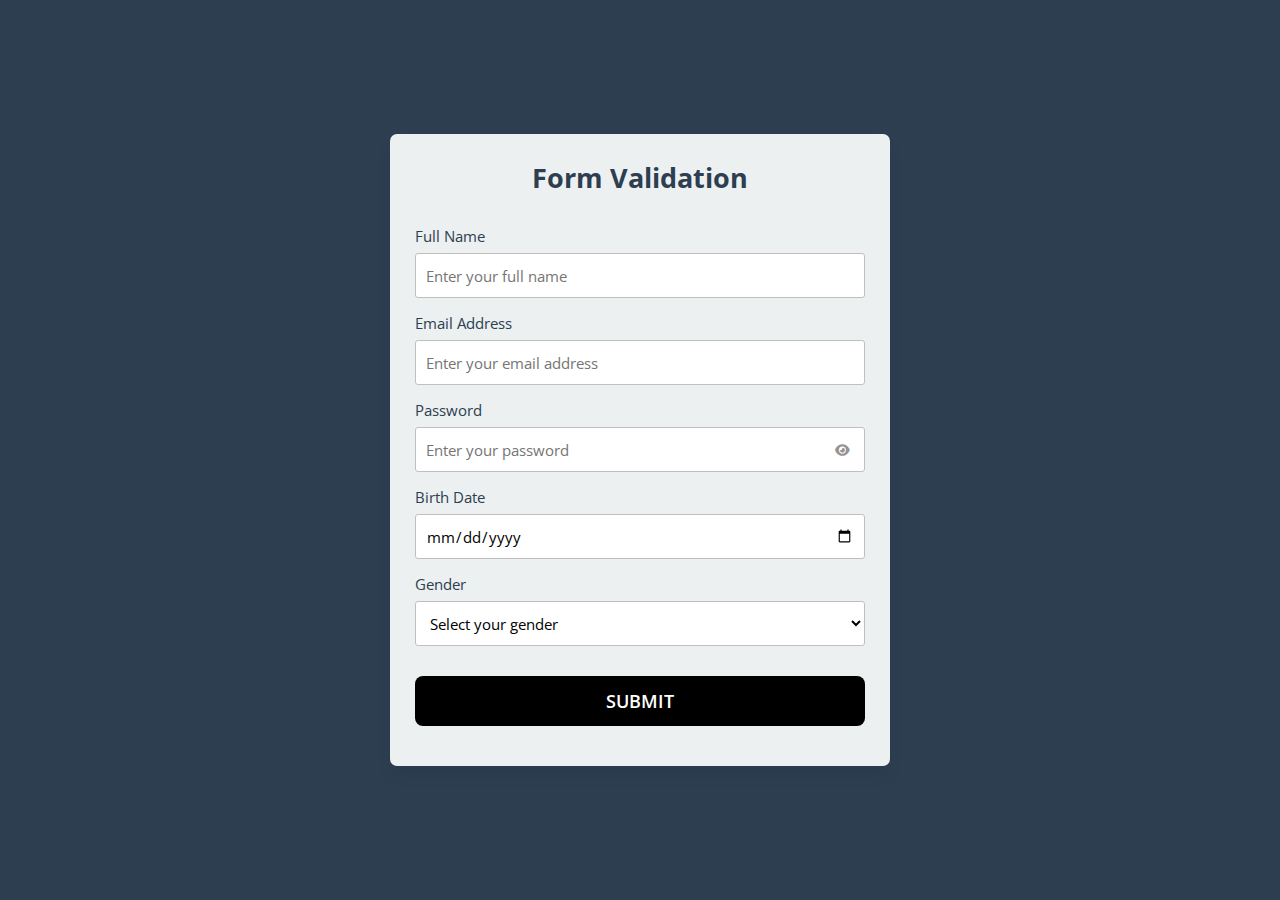
<file: FACULTY_WEBSITE/Form Validation/dist/index.html>
<!DOCTYPE html>
<html lang="en" >
<head>
  <meta charset="UTF-8">
  <title>Cool Simple Form Validation</title>
  <link rel='stylesheet' href='https://cdnjs.cloudflare.com/ajax/libs/font-awesome/6.2.1/css/all.min.css'><link rel="stylesheet" href="./style.css">

</head>
<body>
<!-- partial:index.partial.html -->
<form id="myForm">
  <h2>Form Validation</h2>
  <div class="form-group fullname">
    <label for="fullname">Full Name</label>
    <input type="text" id="fullname" placeholder="Enter your full name">
  </div>
  <div class="form-group email">
    <label for="email">Email Address</label>
    <input type="text" id="email" placeholder="Enter your email address">
  </div>
  <div class="form-group password">
    <label for="password">Password</label>
    <input type="password" id="password" placeholder="Enter your password">
    <i id="pass-toggle-btn" class="fa-solid fa-eye"></i>
  </div>
  <div class="form-group date">
    <label for="date">Birth Date</label>
    <input type="date" id="date" placeholder="Select your date">
  </div>
  <div class="form-group gender">
    <label for="gender">Gender</label>
    <select id="gender">
      <option value="" selected disabled>Select your gender</option>
      <option value="Male">Male</option>
      <option value="Female">Female</option>
      <option value="Other">Other</option>
    </select>
  </div>
  <div class="form-group submit-btn">
    <input type="submit" value="Submit">
  </div>
</form>

<div id="thank-you-content" style="display: none; color: #ffffff";>
  <h1>Thank you for filling out the form correctly 💙</h1>
</div>
<!-- partial -->
  <script  src="./script.js"></script>

</body>
</html>
</file>
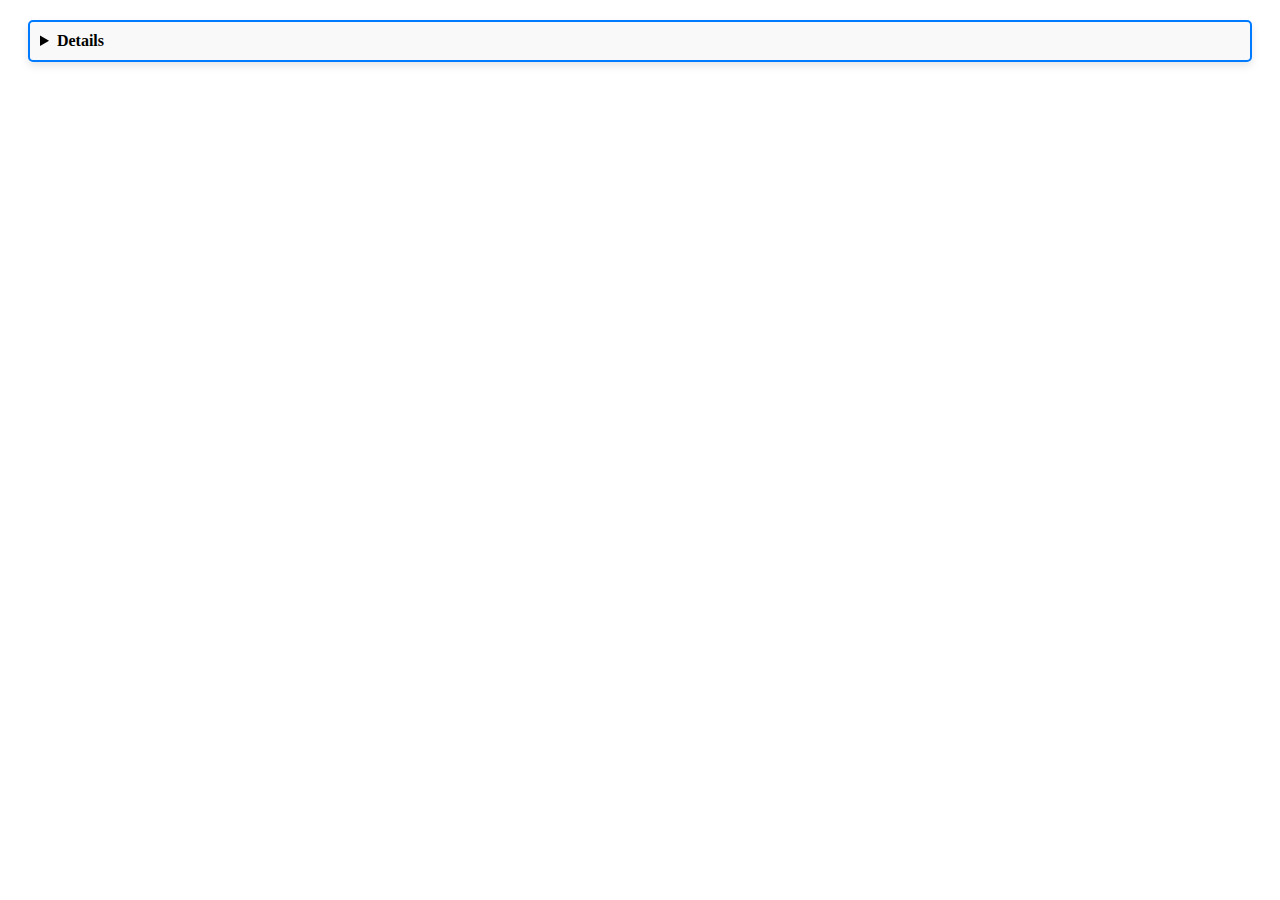
<file: FACULTY_WEBSITE/departments.html>
<!DOCTYPE html>
<html lang="en">
<head>
    <meta charset="UTF-8">
    <meta name="viewport" content="width=device-width, initial-scale=1.0">
    <title>Document</title>
    <style>
        /* Style for the container of the details element */
        details {
            border: 2px solid #007BFF; /* Blue border */
            border-radius: 5px; /* Rounded corners */
            padding: 10px; /* Padding inside the box */
            width: auto; /* Adjust width as needed, or use a specific value */
            box-shadow: 0 4px 8px rgba(0, 0, 0, 0.1); /* Optional: adds a shadow for depth */
            margin: 20px; /* Optional: adds space around the box */
            background-color: #f9f9f9; /* Light grey background */
        }

        /* Style for the summary element to make it more noticeable */
        summary {
            cursor: pointer; /* Changes the cursor to indicate it's clickable */
            font-weight: bold; /* Makes the summary text bold */
        }

        /* Additional styling can go here. For example, style the content within <details> */
        details > *:not(summary) {
            padding-top: 10px; /* Adds space between the summary and the content inside */
        }
    </style>
</head>
<body>
    <details>
        <summary>Details</summary>
        Something small enough to escape casual notice.
    </details>
</body>
</html>
</file>
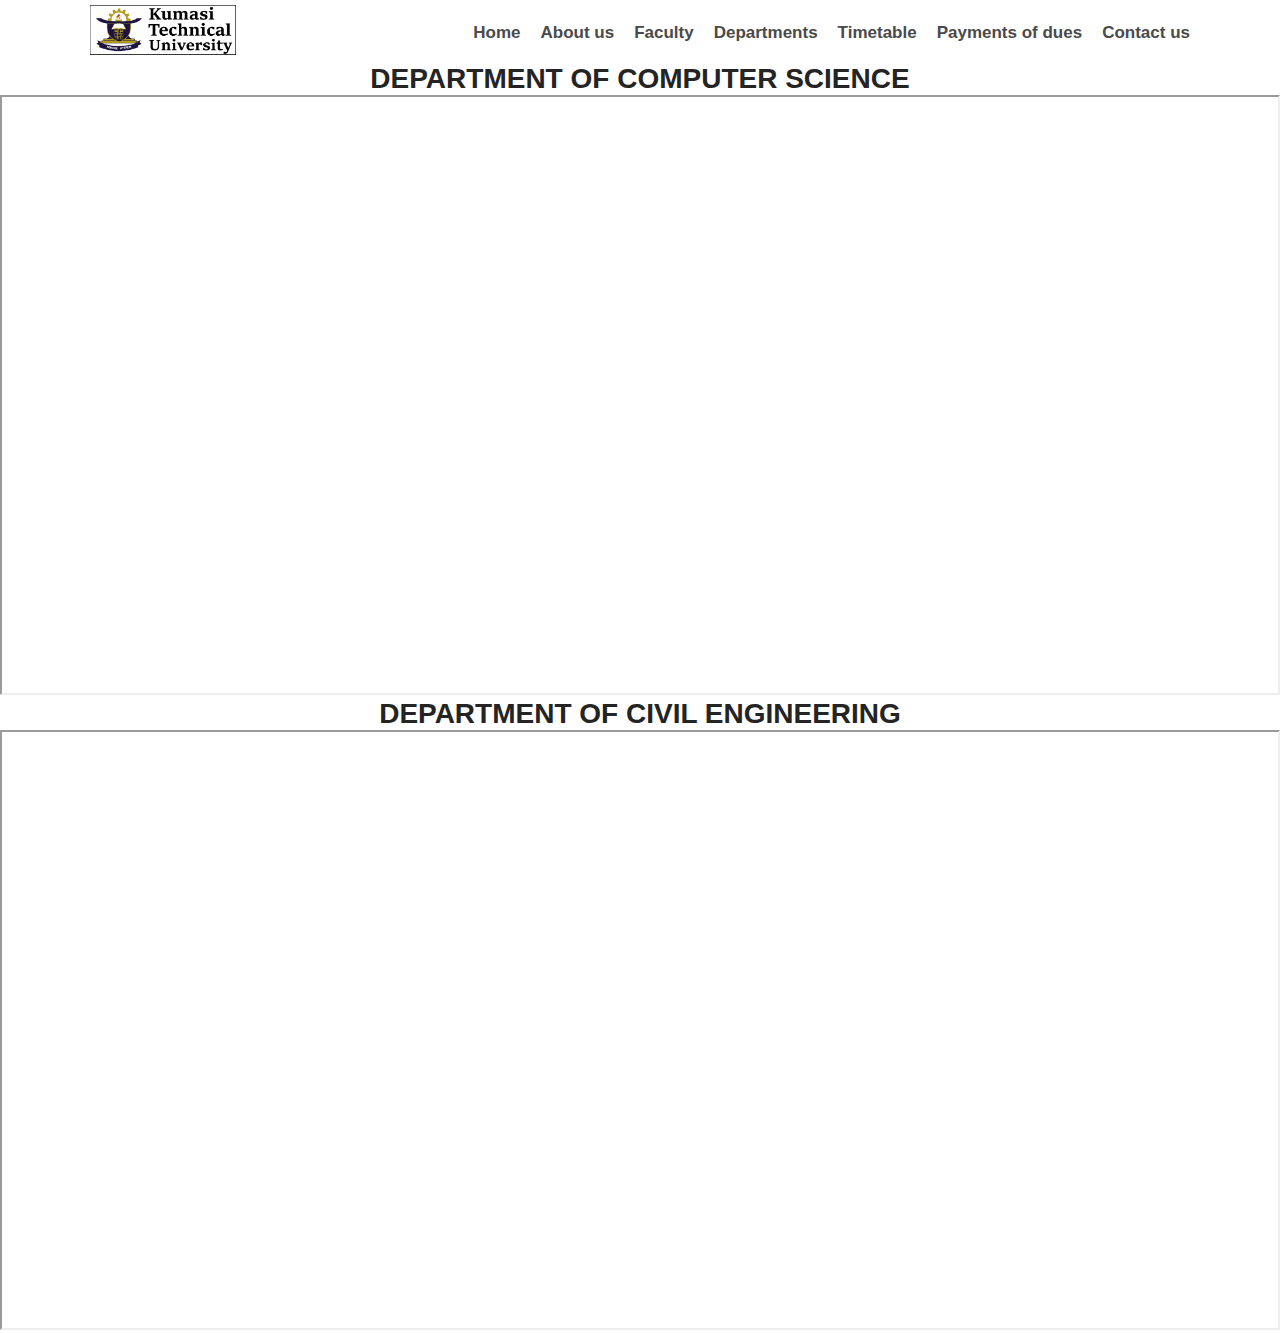
<file: FACULTY_WEBSITE/timetable.html>
<!DOCTYPE html>
<html lang="en">
<head>
    <meta charset="UTF-8">
    <meta name="viewport" content="width=device-width, initial-scale=1.0">
    <title>Timetable</title>
    <meta charset="utf-8">
      <meta name="viewport" content="width=device-width, initial-scale=1">
      <link rel="stylesheet" href="https://maxcdn.bootstrapcdn.com/font-awesome/4.7.0/css/font-awesome.min.css">
      <link rel="stylesheet" href="css/style.css">
    <style>
        table {
            border-collapse: collapse;
            width: 100%;
            background-color: rgb(199, 219, 240);
        }
        th, td {
            border: 1px solid rgb(15, 15, 15);
            padding: 15px;
            text-align: center;
            font-size: large;;
        }
        h1{
            background-color: rgb(255, 255, 255);
            display: grid;
            place-items: center;
        }
    </style>
</head>
<body>
     <!---------- Logo And Main Menu HTML Starts --------->
<div class="container">
    <div class="width-25 logo"> <img src="images/logo.png"> </div>

    <div class="width-75 head-menu">
       <ul>
          <li><a href="#">Home</a></li>
          <li><a href="#">About us</a></li>
          <li><a href="faculty.html">Faculty</a><faculty class="html"></faculty></li>
          <li><a href="departments.html">Departments</a><departments class="html"></departments></li>
          <li><a href="timetable.html">Timetable</a><timetable class="html"></timetable></li>
          <li><a href="payments.html">Payments of dues</a><payments class="html"></payments></li>
          <li><a href="#">Contact us</a></li>
       </ul>
    </div>
 </div>
    <!-- TIMETABLE -->
    <div class="timetable">
        <h1>DEPARTMENT OF COMPUTER SCIENCE</h1>
    <iframe src="./compssa.pdf" type="application.pdf" width="100%" height="600px"></iframe>
        <h1>DEPARTMENT OF CIVIL ENGINEERING</h1>
    <iframe src="./cesa.pdf" type="application.pdf" width="100%" height="600px"></iframe>

    </div>
</body>
</html>
</file>
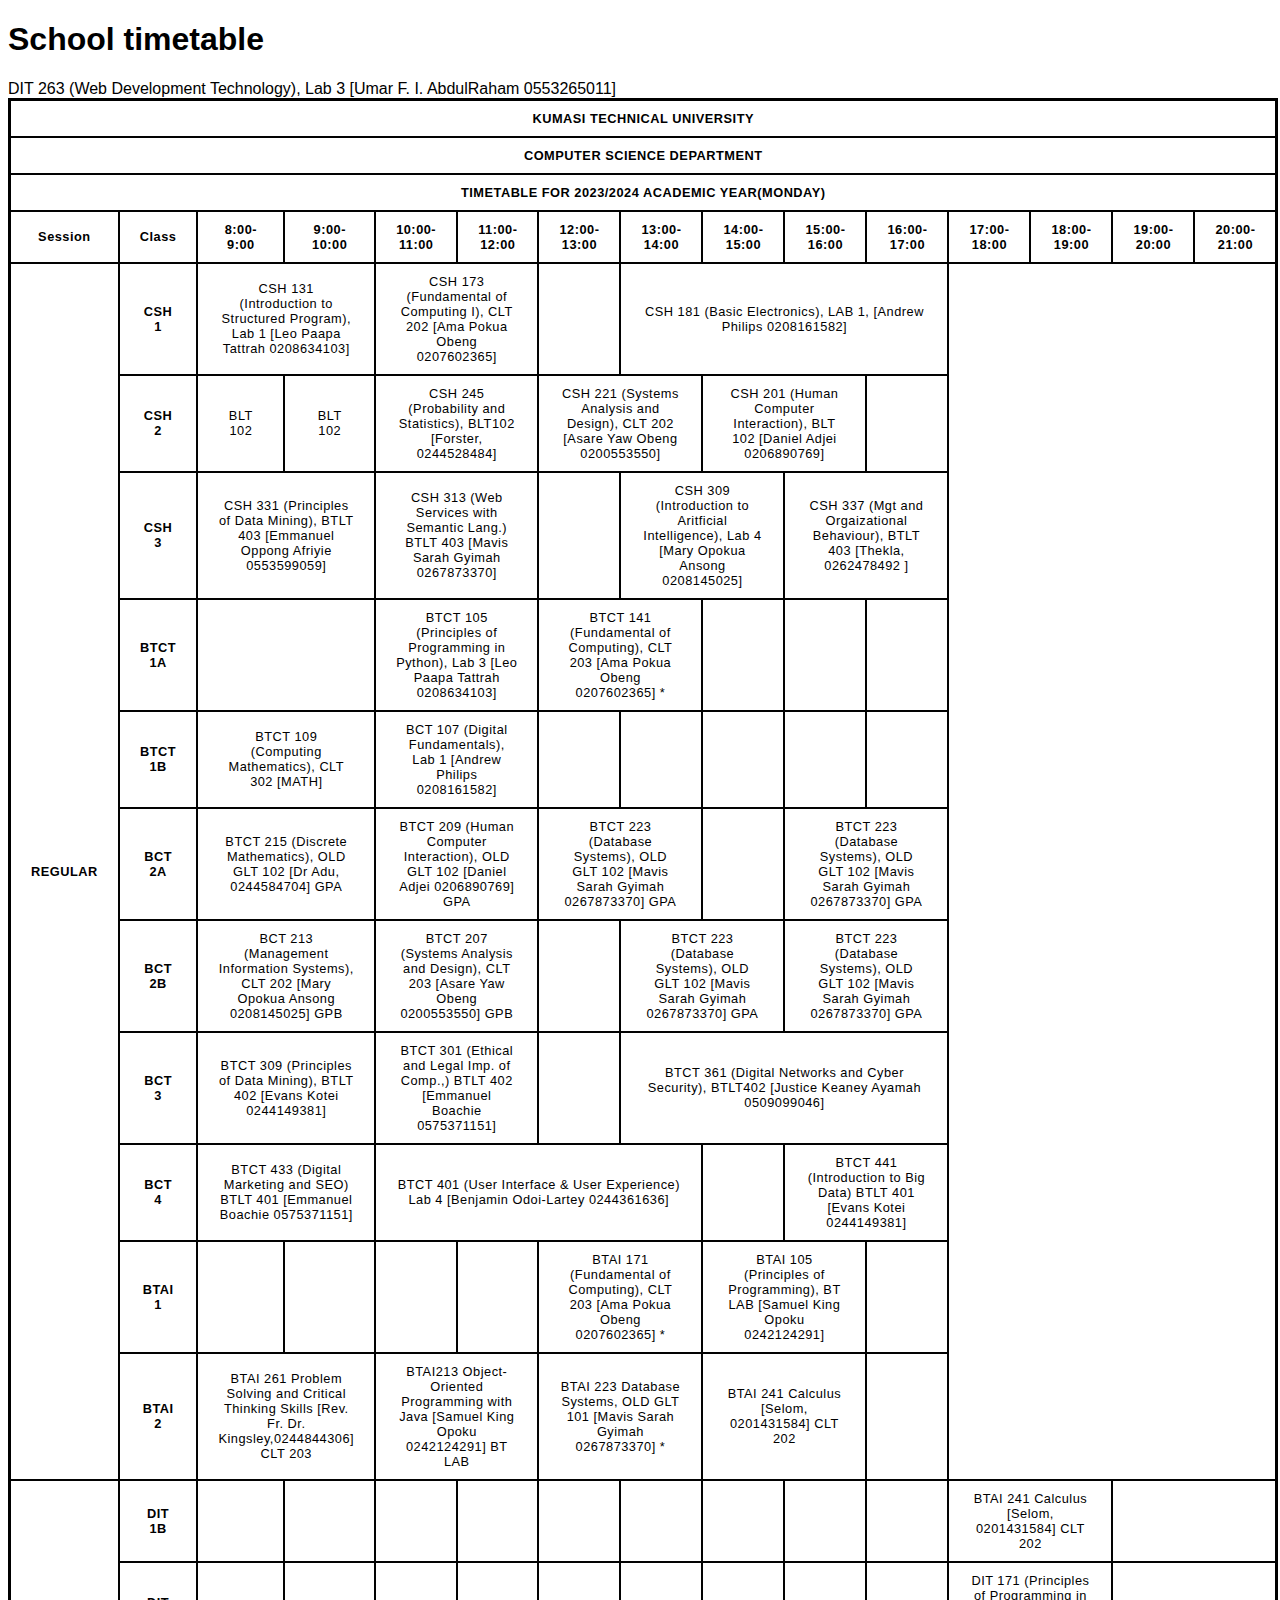
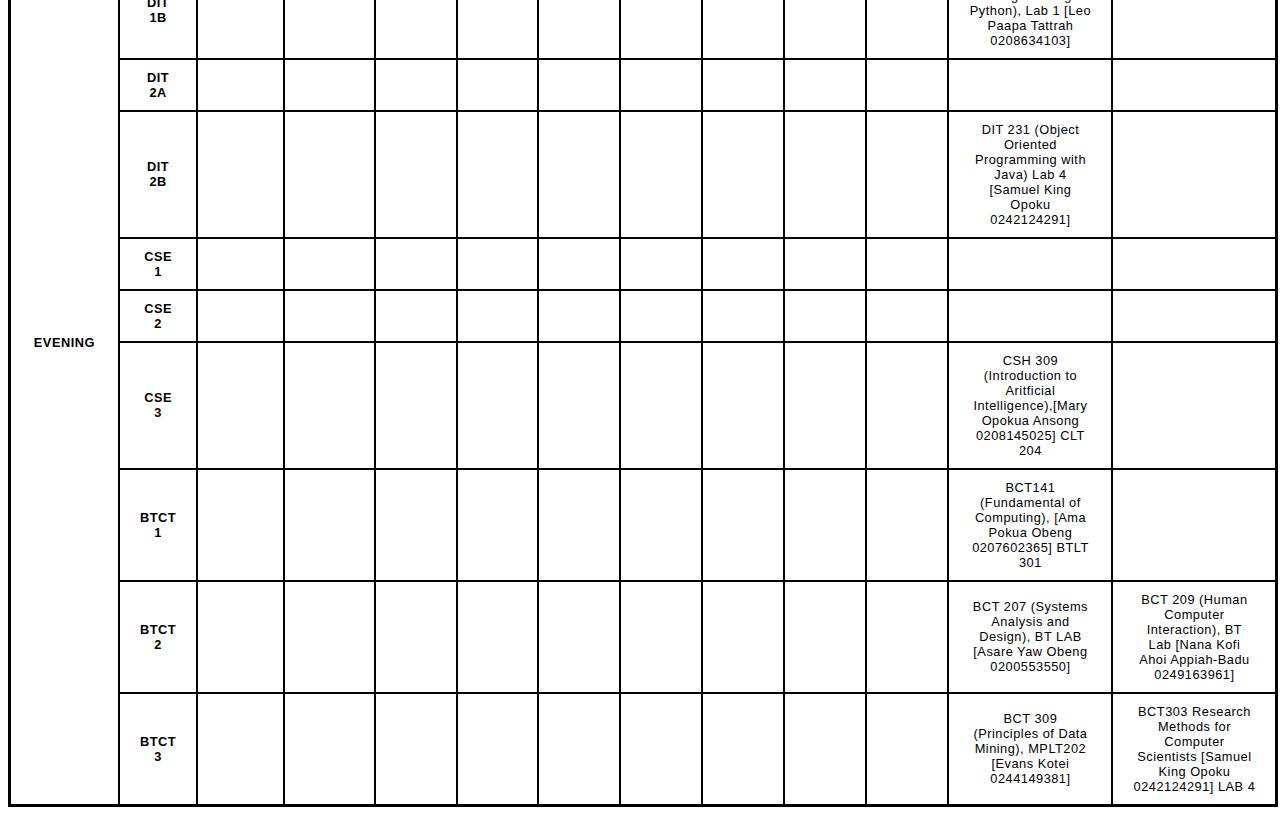
<file: FACULTY_WEBSITE/timetable_1/blank-templete.html>
<!DOCTYPE html>
<html lang="en-US">
  <head>
    <meta charset="utf-8">
    <meta name="viewport" content="width=device-width">
    <title>School timetable</title>
    <style>
    html {
      font-family: sans-serif;
    }

    table {
      border-collapse: collapse;
      border: 3px solid rgb(0, 0, 0);
      letter-spacing: 0.5px;
      font-size: 0.8rem;
    }

    td, th {
      border: 2px solid rgb(2, 2, 2);
      padding: 10px 20px;
    }

    td {
      text-align: center;
    }

    caption {
      padding: 10px;
    }
    </style>
  </head>
  <body>
    <h1>School timetable</h1>
    <!-- COMPUTER SCIENCE -->
    <!-- MONDAY -->
   <div class="compassa MONDAY">
    <table>
        <tr>
          <th colspan="15">KUMASI TECHNICAL UNIVERSITY</th>
        </tr>
        <tr>
          <th colspan="15">COMPUTER SCIENCE DEPARTMENT</th>
        </tr>
        <tr>
          <th colspan="15">TIMETABLE FOR 2023/2024 ACADEMIC YEAR(MONDAY)</th>
        </tr>
        <tr>
          <tH>Session</tH>
          <th>Class</th>
          <th>8:00-9:00</th>
          <th>9:00-10:00</th>
          <th>10:00-11:00</th>
          <th>11:00-12:00</th>
          <th>12:00-13:00</th>
          <th>13:00-14:00</th>
          <th>14:00-15:00</th>
          <th>15:00-16:00</th>
          <th>16:00-17:00</th>
          <th>17:00-18:00</th>
          <th>18:00-19:00</th>
          <th>19:00-20:00</th>
          <th>20:00-21:00</th>
        </tr>
        <tr>
          <th rowspan="11">REGULAR</th>
          <th>CSH 1</th>
          <td colspan="2">CSH 131 (Introduction to Structured Program),  Lab 1 [Leo Paapa Tattrah 0208634103]</td>
          <td colspan="2">CSH 173 (Fundamental of Computing  I),  CLT 202 [Ama Pokua Obeng 0207602365]</td>
          <td>&nbsp;</td>
          <td colspan="4">CSH 181 (Basic Electronics), LAB 1, [Andrew Philips 0208161582]</td>
        </tr>
        <tr>
          <th>CSH 2</th>
          <td>BLT 102</td>
          <td>BLT 102</td>
          <td colspan="2">CSH 245 (Probability and Statistics), BLT102 [Forster, 0244528484]</td>
          <td colspan="2">CSH 221 (Systems Analysis and Design),  CLT 202 [Asare Yaw Obeng 0200553550]</td>
          <td colspan="2">CSH 201 (Human Computer Interaction), BLT 102 [Daniel Adjei 0206890769]</td>
          <td>&nbsp;</td>
        </tr>
        <tr>
          <th>CSH 3</th>
          <td colspan="2">CSH 331 (Principles of Data Mining), BTLT 403 [Emmanuel Oppong Afriyie 0553599059]</td>
          <td colspan="2">CSH 313 (Web Services with Semantic Lang.)  BTLT 403  [Mavis Sarah Gyimah 0267873370]</td>
          <td>&nbsp;</td>
          <td colspan="2">CSH 309 (Introduction to Aritficial Intelligence), Lab 4 [Mary Opokua Ansong 0208145025]</td>
          <td colspan="2">CSH 337 (Mgt and Orgaizational Behaviour), BTLT 403 [Thekla, 0262478492 ]</td>
        </tr>
        <tr>
          <th>BTCT 1A</th>
          <td colspan="2">&nbsp;</td>
          <td colspan="2">BTCT 105 (Principles of Programming in Python),  Lab 3  [Leo Paapa Tattrah 0208634103]</td>
          <td colspan="2">BTCT 141 (Fundamental of Computing), CLT 203 [Ama Pokua Obeng 0207602365] *</td>
          <td>&nbsp;</td>
          <td>&nbsp;</td>
          <td>&nbsp;</td>
        </tr>
        <tr>
            <th>BTCT 1B</th>
            <td colspan="2">BTCT 109 (Computing Mathematics), CLT 302  [MATH]</td>
            <td colspan="2">BCT 107 (Digital Fundamentals),  Lab 1 [Andrew Philips 0208161582]</td>
            <td>&nbsp;</td>
            <td>&nbsp;</td>
            <td>&nbsp;</td>
            <td>&nbsp;</td>
            <td>&nbsp;</td>
          </tr>
          <tr>
            <th>BCT 2A</th>
            <td colspan="2">BTCT 215 (Discrete Mathematics), OLD GLT 102 [Dr Adu, 0244584704] GPA</td>
            <td colspan="2">BTCT 209 (Human Computer Interaction),  OLD GLT 102 [Daniel Adjei 0206890769] GPA</td>
            <td colspan="2">BTCT 223 (Database Systems), OLD GLT 102 [Mavis Sarah Gyimah 0267873370] GPA</td>
            <td>&nbsp;</td>
            <td colspan="2">BTCT 223 (Database Systems), OLD GLT 102 [Mavis Sarah Gyimah 0267873370] GPA</td>
          </tr>
          <tr>
            <th>BCT 2B</th>
            <td colspan="2">BCT 213 (Management Information Systems),  CLT 202 [Mary Opokua Ansong 0208145025] GPB</td>
            <td colspan="2">BTCT 207 (Systems Analysis and Design), CLT 203 [Asare Yaw Obeng 0200553550] GPB</td>
            <td>&nbsp;</td>
            <td colspan="2">BTCT 223 (Database Systems), OLD GLT 102 [Mavis Sarah Gyimah 0267873370] GPA</td>
            <td colspan="2">BTCT 223 (Database Systems), OLD GLT 102 [Mavis Sarah Gyimah 0267873370] GPA</td>
          </tr>
          <tr>
            <th>BCT 3</th>
            <td colspan="2">BTCT 309 (Principles of Data Mining), BTLT 402 [Evans Kotei 0244149381]</td>
            <td colspan="2">BTCT 301 (Ethical and Legal Imp. of Comp.,) BTLT 402 [Emmanuel Boachie 0575371151]</td>
            <td>&nbsp;</td>
            <td colspan="4">BTCT 361 (Digital Networks and Cyber Security), BTLT402  [Justice Keaney Ayamah 0509099046]</td>
          </tr>
          <tr>
            <th>BCT 4</th>
            <td colspan="2">BTCT 433 (Digital Marketing and SEO) BTLT 401 [Emmanuel Boachie 0575371151]</td>
            <td colspan="4">BTCT 401 (User Interface & User Experience) Lab 4 [Benjamin Odoi-Lartey 0244361636]</td>
            <td>&nbsp;</td>
            <td colspan="2">BTCT 441 (Introduction to Big Data) BTLT 401 [Evans Kotei 0244149381]</td>
          </tr>
          <tr>
            <th>BTAI 1</th>
            <td>&nbsp;</td>
            <td>&nbsp;</td>
            <td>&nbsp;</td>
            <td>&nbsp;</td>
            <td colspan="2">BTAI 171 (Fundamental of Computing), CLT 203 [Ama Pokua Obeng 0207602365] *</td>
            <td colspan="2">BTAI 105 (Principles of Programming), BT LAB [Samuel King Opoku 0242124291]</td>
            <td>&nbsp;</td>
          </tr>
          <tr>
            <th>BTAI 2</th>
            <td colspan="2">BTAI 261 Problem Solving and Critical Thinking Skills [Rev. Fr. Dr. Kingsley,0244844306] CLT 203</td>
            <td colspan="2">BTAI213 Object-Oriented Programming with Java [Samuel King Opoku 0242124291] BT LAB</td>
            <td colspan="2">BTAI 223 Database Systems, OLD GLT 101 [Mavis Sarah Gyimah 0267873370] *</td>
            <td colspan="2">BTAI 241 Calculus [Selom, 0201431584] CLT 202</td>
            <td>&nbsp;</td>
            <!-- EVENING  -->
            <div class evening>
                <tr>
                    <th rowspan="11">EVENING</th>
                    <th>DIT 1B</th>
                    <td>&nbsp;</td>
                    <td>&nbsp;</td>
                    <td>&nbsp;</td>
                    <td>&nbsp;</td>
                    <td>&nbsp;</td>
                    <td>&nbsp;</td>
                    <td>&nbsp;</td>
                    <td>&nbsp;</td>
                    <td>&nbsp;</td>
                    <td colspan="2">BTAI 241 Calculus [Selom, 0201431584] CLT 202</td>
                    <td colspan="2">&nbsp;</td>
                  </tr>
                <tr>
                    <th>DIT 1B</th>
                    <td>&nbsp;</td>
                    <td>&nbsp;</td>
                    <td>&nbsp;</td>
                    <td>&nbsp;</td>
                    <td>&nbsp;</td>
                    <td>&nbsp;</td>
                    <td>&nbsp;</td>
                    <td>&nbsp;</td>
                    <td>&nbsp;</td>
                    <td colspan="2">DIT 171 (Principles of Programming in Python), Lab 1 [Leo Paapa Tattrah 0208634103]</td>
                    <td colspan="2">&nbsp;</td>
                </tr>
                <tr>
                    <th>DIT 2A</th>
                    <td>&nbsp;</td>
                    <td>&nbsp;</td>
                    <td>&nbsp;</td>
                    <td>&nbsp;</td>
                    <td>&nbsp;</td>
                    <td>&nbsp;</td>
                    <td>&nbsp;</td>
                    <td>&nbsp;</td>
                    <td>&nbsp;</td>DIT 263 (Web Development Technology), Lab 3 [Umar F. I. AbdulRaham 0553265011]</td>
                    <td colspan="2">&nbsp;</td>
                </tr>
                <tr>
                    <th>DIT 2B</th>
                    <td>&nbsp;</td>
                    <td>&nbsp;</td>
                    <td>&nbsp;</td>
                    <td>&nbsp;</td>
                    <td>&nbsp;</td>
                    <td>&nbsp;</td>
                    <td>&nbsp;</td>
                    <td>&nbsp;</td>
                    <td>&nbsp;</td>
                    <td colspan="2">DIT 231 (Object Oriented Programming with Java) Lab 4 [Samuel King Opoku 0242124291]</td>
                    <td colspan="2">&nbsp;</td>
                </tr>
                <tr>
                    <th>CSE 1</th>
                    <td>&nbsp;</td>
                    <td>&nbsp;</td>
                    <td>&nbsp;</td>
                    <td>&nbsp;</td>
                    <td>&nbsp;</td>
                    <td>&nbsp;</td>
                    <td>&nbsp;</td>
                    <td>&nbsp;</td>
                    <td>&nbsp;</td>
                    <td colspan="2">&nbsp;</td>
                    <td colspan="2">&nbsp;</td>
                </tr><tr>
                    <th>CSE 2</th>
                    <td>&nbsp;</td>
                    <td>&nbsp;</td>
                    <td>&nbsp;</td>
                    <td>&nbsp;</td>
                    <td>&nbsp;</td>
                    <td>&nbsp;</td>
                    <td>&nbsp;</td>
                    <td>&nbsp;</td>
                    <td>&nbsp;</td>
                    <td colspan="2">&nbsp;</td>
                    <td colspan="2">&nbsp;</td>
                </tr>
                <tr>
                    <th>CSE 3</th>
                    <td>&nbsp;</td>
                    <td>&nbsp;</td>
                    <td>&nbsp;</td>
                    <td>&nbsp;</td>
                    <td>&nbsp;</td>
                    <td>&nbsp;</td>
                    <td>&nbsp;</td>
                    <td>&nbsp;</td>
                    <td>&nbsp;</td>
                    <td colspan="2">CSH 309 (Introduction to Aritficial Intelligence),[Mary Opokua Ansong 0208145025] CLT 204</td>
                    <td colspan="2">&nbsp;</td>
                </tr>
                <tr>
                    <th>BTCT 1</th>
                    <td>&nbsp;</td>
                    <td>&nbsp;</td>
                    <td>&nbsp;</td>
                    <td>&nbsp;</td>
                    <td>&nbsp;</td>
                    <td>&nbsp;</td>
                    <td>&nbsp;</td>
                    <td>&nbsp;</td>
                    <td>&nbsp;</td>
                    <td colspan="2">BCT141  (Fundamental of Computing),  [Ama Pokua Obeng 0207602365] BTLT 301</td>
                    <td colspan="2">&nbsp;</td>
                </tr>
                <tr>
                    <th>BTCT 2</th>
                    <td>&nbsp;</td>
                    <td>&nbsp;</td>
                    <td>&nbsp;</td>
                    <td>&nbsp;</td>
                    <td>&nbsp;</td>
                    <td>&nbsp;</td>
                    <td>&nbsp;</td>
                    <td>&nbsp;</td>
                    <td>&nbsp;</td>
                    <td colspan="2">BCT 207 (Systems Analysis and Design), BT LAB [Asare Yaw Obeng 0200553550]</td>
                    <td colspan="2">BCT 209 (Human Computer Interaction), BT Lab [Nana Kofi Ahoi Appiah-Badu 0249163961]</td>
                </tr>
                <tr>
                    <th>BTCT 3</th>
                    <td>&nbsp;</td>
                    <td>&nbsp;</td>
                    <td>&nbsp;</td>
                    <td>&nbsp;</td>
                    <td>&nbsp;</td>
                    <td>&nbsp;</td>
                    <td>&nbsp;</td>
                    <td>&nbsp;</td>
                    <td>&nbsp;</td>
                    <td colspan="2">BCT 309 (Principles of Data Mining), MPLT202 [Evans Kotei 0244149381]</td>
                    <td colspan="2">BCT303 Research Methods for Computer Scientists [Samuel King Opoku 0242124291] LAB 4</td>
                </tr>



            </div>
            
          </tr>
      </table>
   </div>


  </body>
</html>
</file>
<file: FACULTY_WEBSITE/Form Validation/dist/style.css>
@import url("https://fonts.googleapis.com/css2?family=Open+Sans:wght@400;500;600;700&display=swap");

* {
  margin: 0;
  padding: 0;
  box-sizing: border-box;
  font-family: "Open Sans", sans-serif;
}

body {
  display: flex;
  align-items: center;
  justify-content: center;
  padding: 0 10px;
  min-height: 100vh;
  background: #2c3e50;
}

form {
  padding: 25px;
  background: #ecf0f1;
  max-width: 500px;
  width: 100%;
  border-radius: 7px;
  box-shadow: 0 10px 15px rgba(0, 0, 0, 0.05);
  color: #2c3e50;
}

form h2 {
  font-size: 27px;
  text-align: center;
  margin: 0px 0 30px;
}

form .form-group {
  margin-bottom: 15px;
  position: relative;
}

form label {
  display: block;
  font-size: 15px;
  margin-bottom: 7px;
}

form input,
form select {
  height: 45px;
  padding: 10px;
  width: 100%;
  font-size: 15px;
  outline: none;
  background: #fff;
  border-radius: 3px;
  border: 1px solid #bfbfbf;
}

form input:focus,
form select:focus {
  border-color: #9a9a9a;
}

form input.error,
form select.error {
  border-color: #f91919;
  background: #f9f0f1;
}

form small {
  font-size: 14px;
  margin-top: 5px;
  display: block;
  color: #f91919;
}

form .password i {
  position: absolute;
  right: 0px;
  height: 45px;
  top: 28px;
  font-size: 13px;
  line-height: 45px;
  width: 45px;
  cursor: pointer;
  color: #939393;
  text-align: center;
}

.submit-btn {
  margin-top: 30px;
  text-align: center;
}

.submit-btn input {
  color: #ffffff;
  border: none;
  height: 50px;
  width: 100%;
  font-size: 18px;
  padding: 0;
  border-radius: 8px;
  cursor: pointer;
  font-weight: 600;
  text-transform: uppercase;
  background: #000000;
  transition: background 0.3s ease, transform 0.3s ease;
  overflow: hidden;
}

.submit-btn input:hover {
  background: #1a1a1a;
}

.submit-btn input:active {
  transform: scale(0.95);
}
</file>
<file: FACULTY_WEBSITE/css/style.css>
/********** Common CSS Starts **********/  
* {
    margin:0px;
    padding:0px;
    -webkit-box-sizing:border-box;
    -moz-box-sizing:border-box;
    box-sizing:border-box;
    margin:0;
    padding:0;
    outline:0 
}
html {
    -webkit-text-size-adjust:100%;
    -ms-text-size-adjust:100%;
    font-size:10px;
    -webkit-tap-highlight-color:transparent 
}
html, body {
    font-family: Roboto, sans-serif, arial;
    font-size: 14px;
    color: #242424;
    font-weight: 400;
}
.container {
    width: 1100px;
    margin: 0 auto;
    display: flex;
    align-items: center;
}
.width-100 {
    width: 100%;
    float: left;
}
.width-25 {
    width: 25%;
    float: left;
}
.width-33 {
    width: 33%;
    float: left;
}
.width-50 {
    float: left;
    width: 50%;
}
.width-66 {
    width: 66%;
    float: left;
}
.width-75 {
    width:75%;
    float: left;
    margin-top: 15px;
}

.mt-20 {
    margin-top:20px;
}
.mt-30 {
    margin-top:30px;
}
.mt-50 {
    margin-top:50px;
}
.main-section{
    width: 100%;
    float: left;
    padding-top:70px;
    padding-bottom:70px;
}
/********** Common CSS Ends **********/

/********** Top Header CSS Starts **********/  
.header {
    background-color: #68bb59;
}
.head-left ul {
    list-style:none;
    float:left;
}
.head-left ul li {
    border-right: 1px solid rgba(255, 255, 255, .3);
    border-left: 1px solid rgba(255, 255, 255, .3);
    float: left;
    padding: 15px;
    color: rgb(255, 255, 255);
}
.head-left ul li a {
    color:rgb(249, 249, 249);
    text-decoration:none;
}
.notification {
    padding-top: 17px;
    color: rgb(255, 255, 255);
}
.notification span img {
    height: 14px;
    width: 30px;
}
.notification span {
    padding-right: 5px;
}
.head-right ul {
    list-style:none;
    float: right;
}
.head-right ul li {
    border-right: 1px solid rgba(255, 255, 255, .3);
    border-left: 1px solid rgba(255, 255, 255, .3);
    float: left;
    padding: 15px;
    color: white;
}
.head-right ul li a {
    color:white;
    text-decoration:none;
}
.head-span img {
    height: 14px;
    width: 30px;
}
/********** Top Header CSS Ends **********/

/********** Logo And Main Menu CSS Starts **********/  
.logo {
    padding-top:5px;
    padding-bottom:5px;
}
.logo img {
    height:50px;
}
.fatsa img {
    padding-left:2px;
    padding-top: 5px;
    float: left;
    margin-left: -125px;
    height: 55px;
}
.head-menu {
    padding-top: px;
    padding-bottom: 12px;
}
.head-menu ul {
    list-style: none;
    float: right;
    font-size: 14px;
}
.head-menu ul li {
    float: left;
    padding-left:20px;
}
.head-menu ul li a {
    color: #4a4a4a;
    text-decoration: none;
    font-size: 17px;
    font-weight: bold;
}
/********** Logo And Main Menu CSS Ends **********/

/********** Slider CSS Starts **********/  
.main-banner {
    width:100%;
}
/********** Slider CSS Ends **********/

/********** Notice Board, Recent Event CSS Starts **********/  
.note-event {
    padding: 10px;
    border: 1px solid #dc1212;
    width: 48%;
    margin: 1%;
    float: left;
}
.notice-board {
    border: 5px solid #ffa38e;
    padding: 30px;
    color: white;
    background-color: #2a692ac7;
    width: 100%;
    float: left;
}
.notice-board ul {
    list-style: none;
    padding: 0px;
    width: 100%;
    float: left;
}
.notice-board ul li {
    font-size: 14px;
    margin-bottom: 20px;
    width: 100%;
    float: left;
}
.event-list {
    padding: 10px;
    width: 100%;
    float: left;
    border-bottom: 1px solid #e1e1e1;
}
.event-date {
    width: 80px;
    float: left;
    text-align: center;
    background: #76c568;
    color: #fff;
    padding: 10px 10px;
    border-radius: 5px;
}
.event-date p {
    font-weight: 400;
}
.event-date h4 {
    font-weight: 400;
    font-size:28px;
}
.event-content {
    width: calc(100% - 110px);
    float: left;
    margin-left: 10px;
    margin-top: 15px;
}
/********** Notice Board, Recent Event CSS Ends **********/

/********** video embed in the code starts here **********/

/***********video ends here***********?

/********** Campus Information CSS Starts **********/  
.heading-text {
    color: #064727;
    font-size: 28px;
    line-height: 20px;
}
.heading-border {
    background-color: #ffc600;
    display: inline-block;
    height: 3px;
    margin-bottom: 0;
    margin-top: 0;
    position: relative;
    width: 100px;
}
.about-campus {
    width: 100%;
    float: left;
    padding: 20px;
}
.about-campus p {
    color: #65716b;
    font-size: 16px;
    margin-top: 15px;
    line-height: 23px;
}
.about-campus ul {
    list-style: none;
    margin-top: 30px;
    width: 100%;
    float: left;
}
.about-campus li {
    color: #626262;
    font-size: 15px;
    margin-bottom:8px;
}
.about-campus li i {
    color: #68bb59;
}
.about-year {
    margin-top:40px;
}
.about-year h3 {
    font-size: 45px;
    color: #68bb59;
    line-height: 0;
}
.about-year span {
    font-size: 40px;
    color: #68bb59;
    position: relative;
    bottom: 5px;
}
.about-year h5 {
    font-size: 14px;
    font-weight: 400;
    margin-top:20px;
}
.about-campus a {
    padding: 15px;
    border: none;
    background-color: #68bb59;
    color: white;
    border-radius: 2px;
    font-size: 14px;
    margin-top:25px;
    float:left;
    text-decoration:none;
}
/********** Campus Information CSS Ends **********/

/********** Achievement CSS Starts **********/  
.achievement, .achievement-banner {
    padding: 10px;
}
.achievement h3 {
    margin-top: 15px;
    font-size: 16px;
    font-weight: 600;
    letter-spacing: 0.1px;
}
.achievement p {
    margin-top: 10px;
    font-size: 15px;
    line-height: 22px;
    letter-spacing: 0.1px;
}
.achievement a {
    padding: 10px 14px;
    background-color: #68bb59;
    color: white;
    border-radius: 2px;
    font-size: 14px;
    margin-top: 15px;
    text-decoration: none;
    float: left;
}
.achievement-banner h5 {
    font-size: 16px;
    padding:0px;
    margin:0px;
    margin-top: 10px;
    line-height: 20px;
}
.achievement-banner p {
    font-size: 16px;
    margin-top: 2px;
}
/********** Achievement CSS Ends **********/

/********** Popular Courses CSS Starts **********/  
.bg-lightgrey {
    background-color:#f7f7f7;
}
.course-list {
    text-align: center;
    margin-bottom: 20px;
    padding: 20px 0px;
    width: 90%;
    float: left;
}
.course-list i {
    font-size:20px;
}
.popular-course h2 {
    color: #064727;
    font-size: 28px;
}
.popular-course p {
    font-size: 14px;
    margin-top: 10px;
    line-height: 25px;
    font-weight: 400;
}
.popular-course a {
    text-decoration: none;
    color: #064727;
    float: left;
    margin-top: 20px;
}
.bg-yellow {
    background:#ffc252 
}
.bg-blue {
    background: #add8e6;
}
.bg-green {
    background: #90ee90;
}
.bg-grey {
    background: #d3d3d3;
}
/********** Popular Courses CSS Ends **********/

/********** Testimonial CSS Starts **********/  
.testimonial {
    width:100%;
    float:left;
    padding-right:20px;
}
.testimonial-content {
    background: #76c568;
    color: #fff;
    width: 100%;
    float: left;
    padding: 20px;
    font-size: 16px;
    line-height: 35px;
    position: relative;
}
.testimonial-content::after {
    content: "";
    position: absolute;
    top: 100%;
    left: 20px;
    margin-left: 6px;
    border-width: 34px;
    border-style: solid;
    border-color: #76c568 transparent transparent;
    width: 0%;
}
.testimonial-detail {
    width:100%;
    float:left;
    margin-top: 40px;
}
.testimonial-img {
    width:90px;
    float:left;
    text-align:center 
}
.testimonial-img img {
    width:70px;
    height:70px;
    border-radius:50%;
}
.testimonial-name {
    margin-left:10px;
    float:left;
    width: calc(100% - 100px);
    font-size:16px;
}
.testimonial-name h5 {
    font-size:18px;
    margin-top:10px;
}
.testimonial-name p {
    font-size:16px;
}
/********** Testimonial CSS Ends **********/

/********** Placement CSS Starts **********/  
.placement {
    background-image:url('../images/bg-img.jpg');
    background-size:cover;
    height:400px;
}
.placement-sect {
    padding: 50px;
}
.placement-sect h2 {
    color: #fff;
    font-size: 40px;
    letter-spacing: 1px;
}
.placement-sect h3 {
    color: #fff;
    font-size: 30px;
    margin-top: 20px;
}
.placement-sect h4 {
    color: #fff;
    font-size:25px;
    margin-top:10px;
}
.placement-sect p {
    color: #fff;
    font-size:18px;
    margin-top:10px;
}
ul.placement-company {
    width: 100%;
    float: left;
    padding: 0px;
}
.placement-company li {
    width: 25%;
    float: left;
    text-align: center;
    list-style: none;
}
.placement-company li img {
    width: auto;
    height: 70px;
    max-width: 100%;
}
/********** Placement CSS Ends **********/

/********** Gallery CSS Starts **********/  
.gallery {
    width:100%;
    float:left;
    margin-top:30px;
}
.gallery img {
    height: auto;
    width: 98%;
}
/********** Gallery CSS Ends **********/

/********** Teachers Section CSS Starts **********/  
.our-teacher {
    padding:20px;
    width:100%;
    float:left;
}
.our-teacher p {
    font-size:15px;
    line-height: 25px;
    margin-top:10px;
}
.our-teacher a {
    background: #68bb59;
    color: #fff;
    padding: 14px 20px;
    float: left;
    text-decoration: none;
    font-size: 16px;
    margin-top:20px;
}
.meet-tech {
    position: relative;
}
.meet-tech img {
    border-radius: 8px;
    width: 100%;
    height: auto;
    padding:5px;
}
.meet-tech-div {
    position: absolute;
    bottom: 20px;
    left: 65px;
    border-radius: 5px;
    text-align: center;
    background-color: white;
    padding:10px;
}
/********** Teachers Section CSS Ends **********/

/********** Footer CSS Starts **********/  
.footer-section {
    background-color:#1f2836;
    padding-top: 70px;
    padding-bottom:70px;
    width:100%;
    float:left;
}
.footer-link h2 {
    color:#fff;
    text-align:left;
    margin-bottom: 20px;
}
.footer-link p {
    color: #fff;
    line-height: 20px;
    padding: 0px 30px 0px 0px;
}
.social-icon {
    list-style: none;
    margin-top:20px;
}
.social-icon li {
    float: left;
    padding-left: 10px;
}
.social-icon li a i {
    color: #fff;
    font-size: 18px;
    padding: 5px 10px;
}
.social-icon .fa-twitter {
    background: #2ed1ff;
}
.social-icon .fa-whatsapp {
    background: #4CAF50;
}
.social-icon .fa-facebook {
    background: #3b5998;
}
.social-icon .fa-linkedin {
    background: #3b5998;
}
.footer-menu {
    padding: 0px;
    width: 100%;
    float: left;
    list-style: none;
}
.footer-menu li {
    width: 50%;
    float: left;
    list-style: none;
    margin-bottom: 10px;
}
.footer-menu li a {
    color:#fff;
    text-decoration: none;
}
.footer-contact {
    list-style: none;
    padding: 0px;
    width: 100%;
    float: left;
    color: #fff;
}
.footer-contact li {
    width: 100%;
    float: left;
    margin-bottom: 10px;
}
.footer-contact span {
    padding-left:5px;
}
.newsletter p {
    margin-bottom:10px;
}
.newsletter input {
    width: 100%;
    float: left;
    padding:10px;
}
.newsletter button {
    width: 100%;
    float: left;
    padding: 10px;
    border: none;
    border-radius: 4px;
    background-color: gold;
    margin-top:10px;
}
/********** Footer CSS Ends **********/

/********** Footer bottom CSS starts here **********/
/* Footer bottom CSS starts here */
.footer-bottom {
    background-color: transparent;
    padding: 20px 0;
    border-top: 80px solid rgb(7, 7, 7);
}

.footer-bottom .container {
    width: 100%;
    max-width: 100%;
    height: 9%;
    max-height: 9%;
    position: relative;
    margin: 0 auto;
    padding: 0 10px;
    box-sizing: border-box;
    display: flex;
    padding: 20px 0 0 0;
}

.footer-bottom .footer-bottom-container {
    display: flex;
    justify-content: center;
    align-items: center;
    width: 100%;
    
}

.footer-bottom .website-copyright {
    color: #000000;
    font-size: 14px;
    font-size: 1rem;
    line-height: 1.7;
}
/********** Footer bottom CSS Ends *********
/* scrolltop starts here */
.scrolltop{
    display: flex;
    border: 3px solid;
    background-color: rgb(6, 255, 147);
    color: #f6e8e8;
    position: fixed;
    bottom: 10px;
    right: 10px;
    width: 50px;
    height: 50px;
    border-radius: 50%;
    font-size: 20px;
    z-index: 20;
    cursor: pointer;
    text-align: center;
    padding: 4px;
    -webkit-box-pack: center;
    justify-content: center;
    -webkit-box-align: center;
    align-items: center;
    box-sizing: border-box;
}
/* scrolltop ends here */

/*------------------------------------------------------------------ 
	responsive
-------------------------------------------------------------------*/

@media (min-width: 1200px) {

	.comment-form textarea{
		width: 556px !important;
	}
	.comment-form input.form-control{
		width: 356px;
	}
	.selectwrap input {
	  width: 370px;
	}

}

/*---------------------------------------------------------------------------------------------------------------------------*/
@media (max-width: 767px) {

	 #newsletter {
	 display: block;
	}
	 #newsletter input,  #newsletter .success,  #newsletter label {
	 width: 100%;
	 display: block;
	 margin: 0;
	}
	.welcome-message h1{
		font-size:28px;
	}
	.du-feature-box {
	  margin: 0 0 93px 0;
	}
 /*---------------------------------------------------------------------------------------------------------------------------*/
 /*media querries for responsiveness */
 @media screen and (max-width: 600px) {
 }
    

a:focus {outline: 0 solid;}
/*------------------------------------------------------------------ 
	banner area
-------------------------------------------------------------------*/
.du-featured-photo{
	position:relative;
	overflow:hidden;
	z-index:2;
}
.du-featured-text {
  position: absolute;
  top: 25%;
  text-align: center;
  left: 10%;
  z-index:99;
}
.du-featured-photo img {
  width: 100%;
  height: 50;
}
.du-best-student {
    /* Ensure the element is centered and doesn't exceed 102px width */
    max-width: 102px;
    margin: 0 auto;
    text-align: center;
  
    /* Prevent content from overflowing and create a visual container */
    overflow: hidden;
  }
</file>
